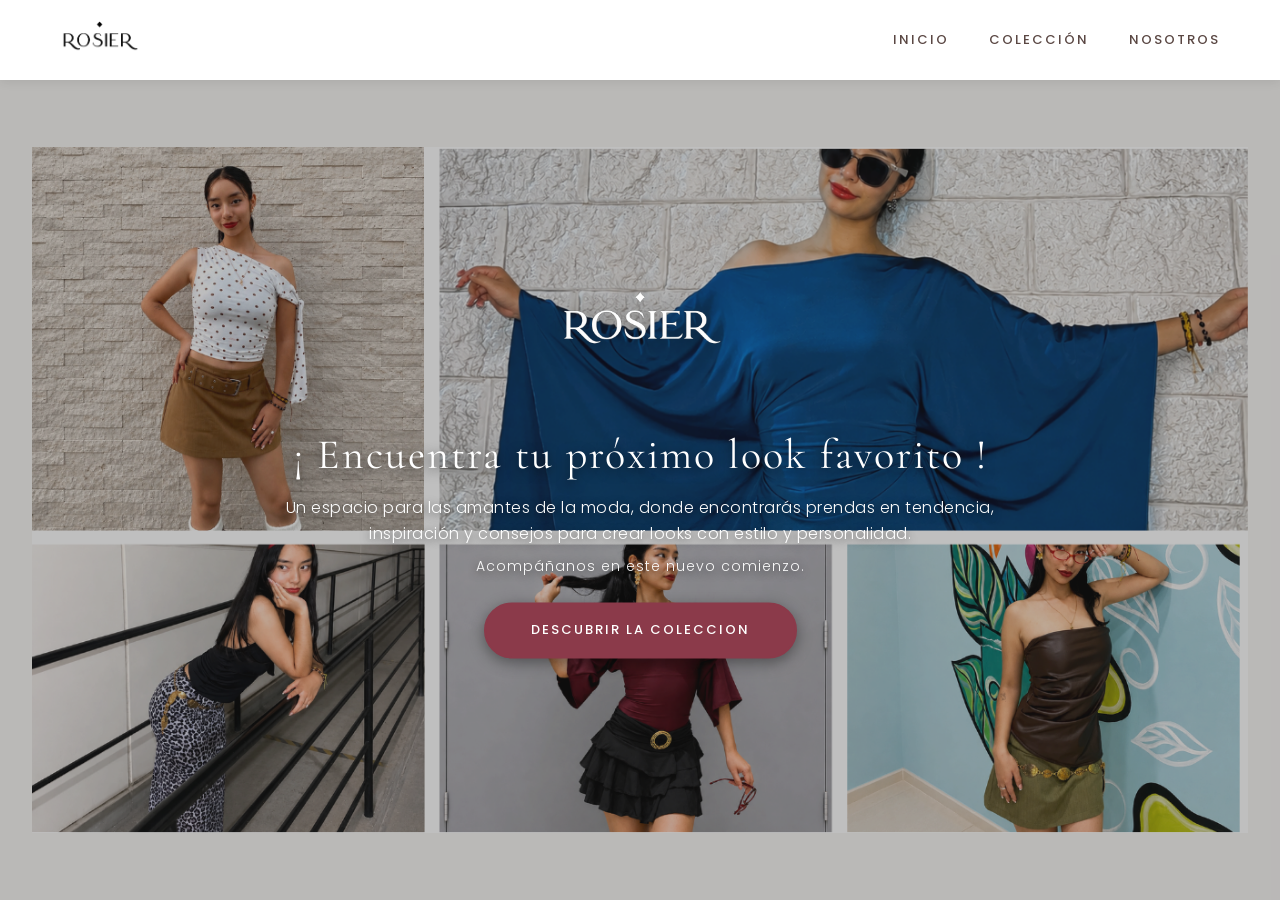
<file: index.html>
<!DOCTYPE html>
<html lang="es">

<head>
    <meta charset="UTF-8">
    <meta name="viewport" content="width=device-width, initial-scale=1.0">
    <title>ROSIER | Moda Femenina</title>

    <link rel="stylesheet" href="2. Estilo/estilo.css">

    <link href="https://fonts.googleapis.com/css2?family=Poppins:wght@300;400;500;600;700&family=Cormorant+Garamond:wght@400;500;600&display=swap"
        rel="stylesheet">
</head>

<body>

    <header>

        <div class="logo-mini">
            <img src="4. Imagenes/Logo/Logo_ROSIER.png" alt="ROSIER">
        </div>

        <nav>
            <a href="#">Inicio</a>
            <a href="1.%20Index/Coleccion.html">Colección</a>
            <a href="#">Nosotros</a>
        </nav>

    </header>

    <section class="hero">
        
        <!-- IMAGEN DE FONDO COMPLETA -->
        <img src="4. Imagenes/Logo/Index.png" alt="ROSIER Collection" class="hero-image">
        
        <!-- OVERLAY OSCURO -->
        <div class="hero-overlay"></div>

        <!-- CONTENIDO CENTRADO -->
        <div class="hero-content">
            
            <img src="4. Imagenes/Logo/LOGO_ROS.png"
                 alt="ROSIER"
                 class="logo-principal">

            <h1>¡ Encuentra tu próximo look favorito !</h1>

            <p class="descripcion">
                Un espacio para las amantes de la moda, donde encontrarás prendas en tendencia,
                inspiración y consejos para crear looks con estilo y personalidad.
            </p>

            <p class="descripcion-secundaria">
                Acompáñanos en este nuevo comienzo.
            </p>

            <a href="1. Index/Coleccion.html" class="btn-coleccion">
                Descubrir la coleccion
            </a>

        </div>

    </section>

</body>

</html>
</file>
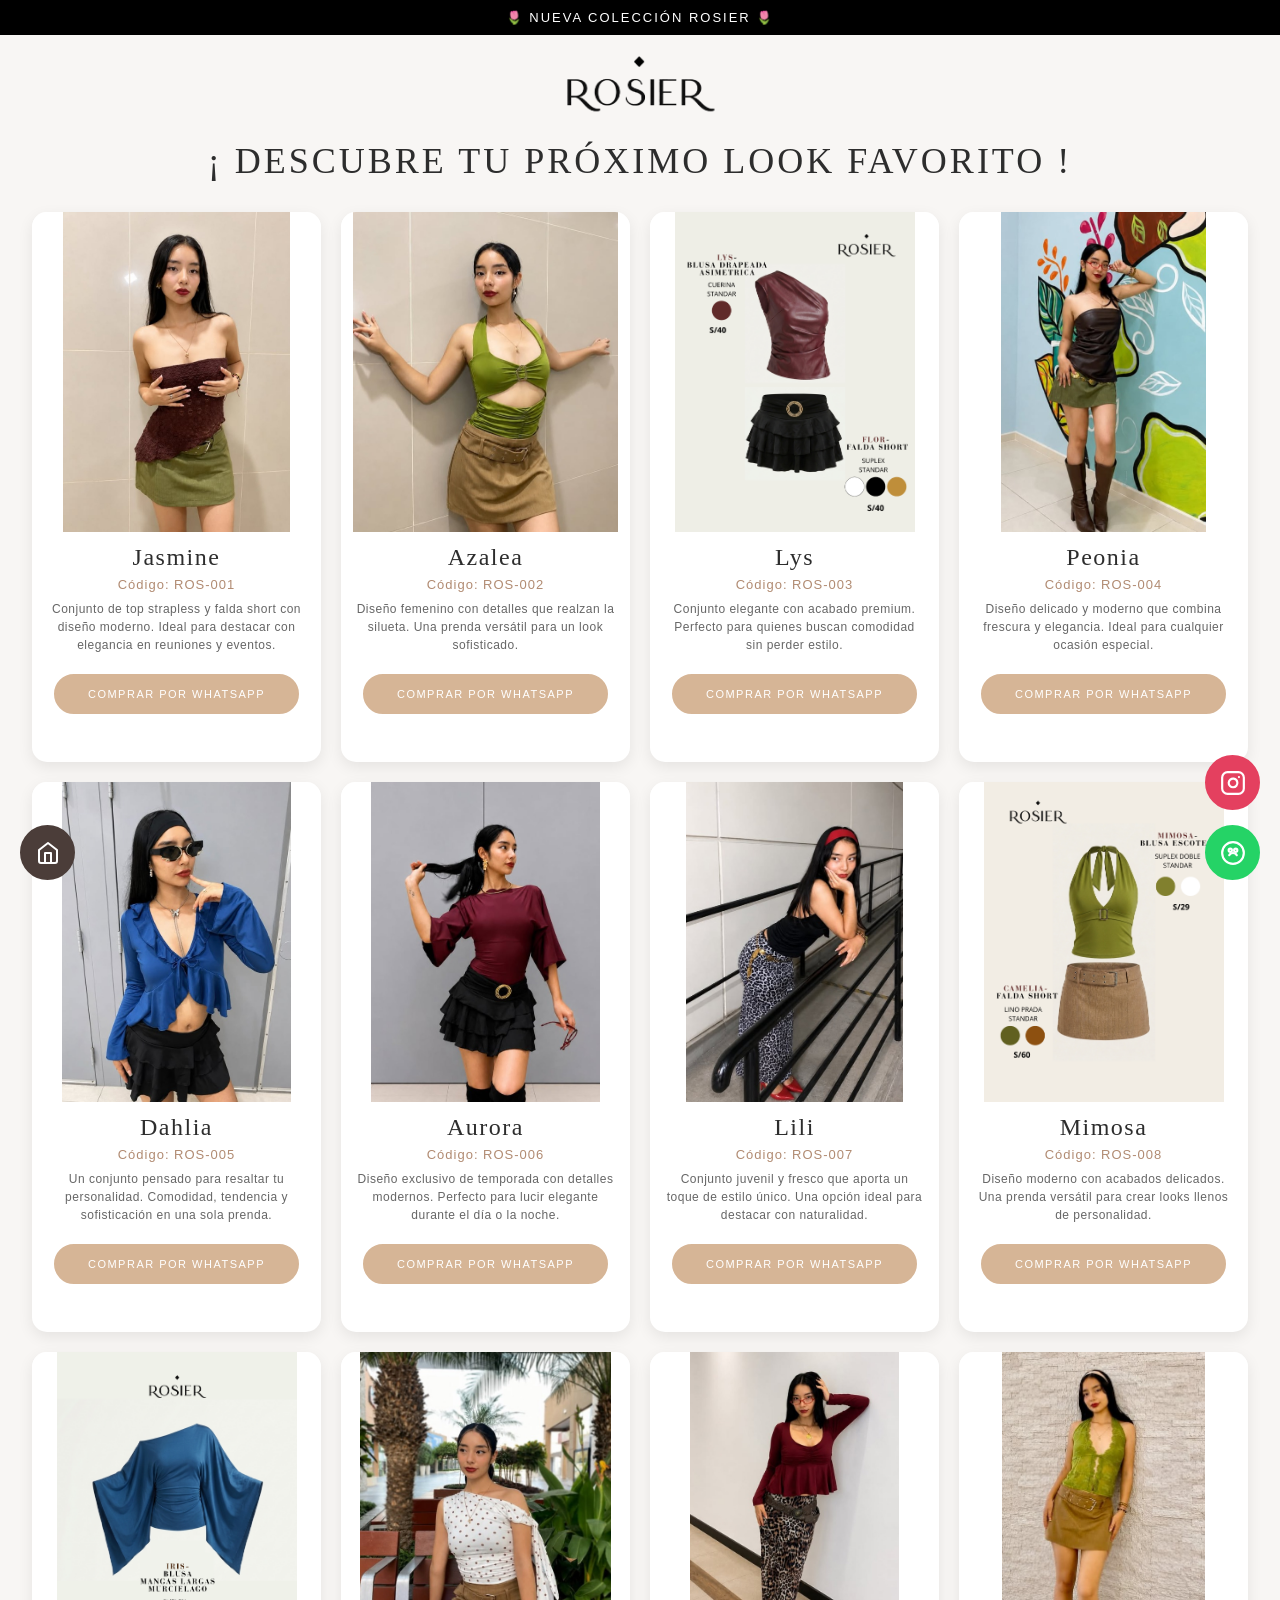
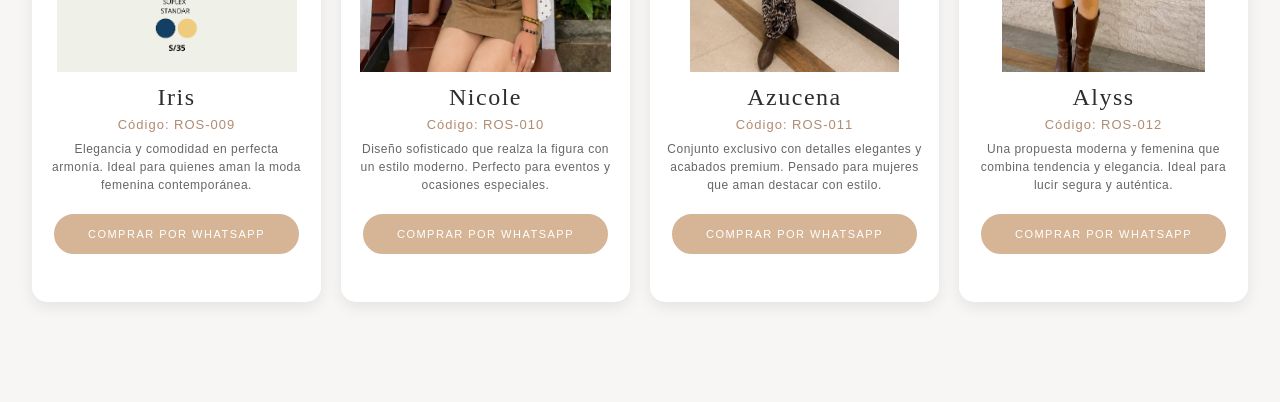
<file: 1. Index/Coleccion.html>
<!DOCTYPE html>
<html lang="es">

<head>

    <meta charset="UTF-8">
    <meta name="viewport" content="width=device-width, initial-scale=1.0">

    <title>ROSIER | Colección</title>

    <link rel="stylesheet" href="../2. Estilo/Coleccion.css">

    <link href="https://fonts.googleapis.com/css2?family=Poppins:wght@300;400;500;600;700&display=swap"
        rel="stylesheet">

</head>

<body>

    <div class="top-bar">
        🌷 NUEVA COLECCIÓN ROSIER 🌷
    </div>

    <div class="logo-container">

        <a href="../index.html">

            <img src="../4. Imagenes/Logo/Logo_ROSIER.png"
                class="logo">

        </a>

    </div>

    <h1 class="titulo">
        ¡ Descubre tu próximo look favorito !
    </h1>

    <section class="productos-grid">

        <!-- PRODUCTO 1 -->

        <div class="producto">

            <div class="slider">

                <img src="../4. Imagenes/Coleccion/1/1_A.png" class="activa">
                <img src="../4. Imagenes/Coleccion/1/1_B.png">
                <img src="../4. Imagenes/Coleccion/1/1_C.png">

            </div>

            <h3>Jasmine</h3>

            <p class="codigo">
                Código: ROS-001
            </p>

            <p class="descripcion">
                Conjunto de top strapless y falda short con diseño moderno.
                Ideal para destacar con elegancia en reuniones y eventos.
            </p>

            <a href="https://wa.me/51977419903?text=Hola,%20quiero%20información%20del%20ROS-001"
                target="_blank"
                class="btn-comprar">

                Comprar por WhatsApp

            </a>

        </div>

        <!-- PRODUCTO 2 -->

        <div class="producto">

            <div class="slider">

                <img src="../4. Imagenes/Coleccion/2/2_A.png" class="activa">
                <img src="../4. Imagenes/Coleccion/2/2_B.png">
                <img src="../4. Imagenes/Coleccion/2/2_C.png">

            </div>

            <h3>Azalea</h3>

            <p class="codigo">
                Código: ROS-002
            </p>

            <p class="descripcion">
                Diseño femenino con detalles que realzan la silueta.
                Una prenda versátil para un look sofisticado.
            </p>

            <a href="https://wa.me/51977419903?text=Hola,%20quiero%20información%20del%20ROS-002"
                target="_blank"
                class="btn-comprar">

                Comprar por WhatsApp

            </a>

        </div>

        <!-- PRODUCTO 3 -->

        <div class="producto">

            <img src="../4. Imagenes/Coleccion/3/3_C.png">

            <h3>Lys</h3>

            <p class="codigo">
                Código: ROS-003
            </p>

            <p class="descripcion">
                Conjunto elegante con acabado premium.
                Perfecto para quienes buscan comodidad sin perder estilo.
            </p>

            <a href="https://wa.me/51977419903?text=Hola,%20quiero%20información%20del%20ROS-003"
                target="_blank"
                class="btn-comprar">

                Comprar por WhatsApp

            </a>

        </div>
        
        <div class="producto">

        <div class="slider">
        <img src="../4. Imagenes/Coleccion/4/4_A.png" class="activa">
        <img src="../4. Imagenes/Coleccion/4/4_B.png">
        <img src="../4. Imagenes/Coleccion/4/4_C.png">
        </div>

       <h3>Peonia</h3>

       <p class="codigo">Código: ROS-004</p>

       <p class="descripcion">
        Diseño delicado y moderno que combina frescura y elegancia.
        Ideal para cualquier ocasión especial.
       </p>

       <a href="https://wa.me/51977419903?text=Hola,%20quiero%20información%20del%20ROS-004"
        target="_blank"
        class="btn-comprar">
        Comprar por WhatsApp
       </a>

       </div>
       <!-- PRODUCTO 5 -->
<div class="producto">
    <div class="slider">
        <img src="../4. Imagenes/Coleccion/5/5_A.png" class="activa">
        <img src="../4. Imagenes/Coleccion/5/5_B.png">
        <img src="../4. Imagenes/Coleccion/5/5_C.png">
    </div>

    <h3>Dahlia</h3>
    <p class="codigo">Código: ROS-005</p>

    <p class="descripcion">
        Un conjunto pensado para resaltar tu personalidad.
        Comodidad, tendencia y sofisticación en una sola prenda.
    </p>

    <a href="https://wa.me/51977419903?text=Hola,%20quiero%20información%20del%20ROS-005"
       target="_blank"
       class="btn-comprar">
       Comprar por WhatsApp
    </a>
</div>

<!-- PRODUCTO 6 -->
<div class="producto">
    <div class="slider">
        <img src="../4. Imagenes/Coleccion/6/6_A.png" class="activa">
        <img src="../4. Imagenes/Coleccion/6/6_B.png">
        <img src="../4. Imagenes/Coleccion/6/6_C.png">
    </div>

    <h3>Aurora</h3>
    <p class="codigo">Código: ROS-006</p>

    <p class="descripcion">
        Diseño exclusivo de temporada con detalles modernos.
        Perfecto para lucir elegante durante el día o la noche.
    </p>

    <a href="https://wa.me/51977419903?text=Hola,%20quiero%20información%20del%20ROS-006"
       target="_blank"
       class="btn-comprar">
       Comprar por WhatsApp
    </a>
</div>

<!-- PRODUCTO 7 -->
<div class="producto">
    <div class="slider">
        <img src="../4. Imagenes/Coleccion/7/7_A.png" class="activa">
        <img src="../4. Imagenes/Coleccion/7/7_B.png">
        <img src="../4. Imagenes/Coleccion/7/7_C.png">
    </div>

    <h3>Lili</h3>
    <p class="codigo">Código: ROS-007</p>

    <p class="descripcion">
        Conjunto juvenil y fresco que aporta un toque de estilo único.
        Una opción ideal para destacar con naturalidad.
    </p>

    <a href="https://wa.me/51977419903?text=Hola,%20quiero%20información%20del%20ROS-007"
       target="_blank"
       class="btn-comprar">
       Comprar por WhatsApp
    </a>
</div>

<!-- PRODUCTO 8 -->
<div class="producto">

    <img src="../4. Imagenes/Coleccion/8/8_C.png">

    <h3>Mimosa</h3>

    <p class="codigo">Código: ROS-008</p>

    <p class="descripcion">
        Diseño moderno con acabados delicados.
        Una prenda versátil para crear looks llenos de personalidad.
    </p>

    <a href="https://wa.me/51977419903?text=Hola,%20quiero%20información%20del%20ROS-008"
       target="_blank"
       class="btn-comprar">
       Comprar por WhatsApp
    </a>

</div>

<!-- PRODUCTO 9 -->
<div class="producto">

    <img src="../4. Imagenes/Coleccion/9/9_C.png">

    <h3>Iris</h3>

    <p class="codigo">Código: ROS-009</p>

    <p class="descripcion">
        Elegancia y comodidad en perfecta armonía.
        Ideal para quienes aman la moda femenina contemporánea.
    </p>

    <a href="https://wa.me/51977419903?text=Hola,%20quiero%20información%20del%20ROS-009"
       target="_blank"
       class="btn-comprar">
       Comprar por WhatsApp
    </a>

</div>

<!-- PRODUCTO 10 -->
<div class="producto">
    <div class="slider">
        <img src="../4. Imagenes/Coleccion/10/10_A.png" class="activa">
        <img src="../4. Imagenes/Coleccion/10/10_B.png">
        <img src="../4. Imagenes/Coleccion/10/10_C.png">
    </div>

    <h3>Nicole</h3>

    <p class="codigo">Código: ROS-010</p>

    <p class="descripcion">
        Diseño sofisticado que realza la figura con un estilo moderno.
        Perfecto para eventos y ocasiones especiales.
    </p>

    <a href="https://wa.me/51977419903?text=Hola,%20quiero%20información%20del%20ROS-010"
       target="_blank"
       class="btn-comprar">
       Comprar por WhatsApp
    </a>

</div>

<!-- PRODUCTO 11 -->
<div class="producto">
    <div class="slider">
        <img src="../4. Imagenes/Coleccion/11/11_A.png" class="activa">
        <img src="../4. Imagenes/Coleccion/11/11_B.png">
        <img src="../4. Imagenes/Coleccion/11/11_C.png">
    </div>

    <h3>Azucena</h3>

    <p class="codigo">Código: ROS-011</p>

    <p class="descripcion">
        Conjunto exclusivo con detalles elegantes y acabados premium.
        Pensado para mujeres que aman destacar con estilo.
    </p>

    <a href="https://wa.me/51977419903?text=Hola,%20quiero%20información%20del%20ROS-011"
       target="_blank"
       class="btn-comprar">
       Comprar por WhatsApp
    </a>

</div>

<!-- PRODUCTO 12 -->
<div class="producto">
    <div class="slider">
        <img src="../4. Imagenes/Coleccion/12/12_A.png" class="activa">
        <img src="../4. Imagenes/Coleccion/12/12_B.png">
        <img src="../4. Imagenes/Coleccion/12/12_C.png">
    </div>

    <h3>Alyss</h3>

    <p class="codigo">Código: ROS-012</p>

    <p class="descripcion">
        Una propuesta moderna y femenina que combina tendencia y elegancia.
        Ideal para lucir segura y auténtica.
    </p>

    <a href="https://wa.me/51977419903?text=Hola,%20quiero%20información%20del%20ROS-012"
       target="_blank"
       class="btn-comprar">
       Comprar por WhatsApp
    </a>

</div>

    </section>

    <!-- BOTON INICIO -->
    <a href="../index.html" class="btn-inicio" title="Inicio">
        <svg xmlns="http://www.w3.org/2000/svg" width="24" height="24" viewBox="0 0 24 24" fill="none" stroke="currentColor" stroke-width="2" stroke-linecap="round" stroke-linejoin="round">
            <path d="m3 9 9-7 9 7v11a2 2 0 0 1-2 2H5a2 2 0 0 1-2-2z"></path>
            <polyline points="9 22 9 12 15 12 15 22"></polyline>
        </svg>
    </a>

    <!-- BOTON WHATSAPP -->
    <a href="https://wa.me/51977419903" target="_blank" class="btn-whatsapp" title="WhatsApp">
        <svg xmlns="http://www.w3.org/2000/svg" width="26" height="26" viewBox="0 0 24 24" fill="none" stroke="currentColor" stroke-width="2" stroke-linecap="round" stroke-linejoin="round">
            <circle cx="12" cy="12" r="10"></circle>
            <path d="M8 9.5a1.5 1.5 0 1 1 3 0 1.5 1.5 0 0 1-3 0Z"></path>
            <path d="M13 9.5a1.5 1.5 0 1 1 3 0 1.5 1.5 0 0 1-3 0Z"></path>
            <path d="M8.5 14c.5-1 2-2 3.5-2s3 1 3.5 2"></path>
        </svg>
    </a>

    <!-- BOTON INSTAGRAM -->
    <a href="https://www.instagram.com/rosier_2026/" target="_blank" class="btn-instagram" title="Instagram">
        <svg xmlns="http://www.w3.org/2000/svg" width="26" height="26" viewBox="0 0 24 24" fill="none" stroke="currentColor" stroke-width="2" stroke-linecap="round" stroke-linejoin="round">
            <rect width="20" height="20" x="2" y="2" rx="5" ry="5"></rect>
            <path d="M16 11.37A4 4 0 1 1 12.63 8 4 4 0 0 1 16 11.37z"></path>
            <line x1="17.5" x2="17.51" y1="6.5" y2="6.5"></line>
        </svg>
    </a>

    <script>

        document.addEventListener("DOMContentLoaded", () => {

    const sliders = document.querySelectorAll(".slider");

    sliders.forEach(slider => {

        const imagenes = slider.querySelectorAll("img");

        if (imagenes.length <= 1) return;

        let actual = 0;

        imagenes[0].classList.add("activa");

        setInterval(() => {

            imagenes[actual].classList.remove("activa");

            actual = (actual + 1) % imagenes.length;

            imagenes[actual].classList.add("activa");

        }, 5000);

    });

});

    </script>

</body>

</html>
</file>
<file: 2. Estilo/estilo.css>
*{
    margin: 0;
    padding: 0;
    box-sizing: border-box;
}

html, body{
    font-family: 'Poppins', sans-serif;
    background: #f8f6f4;
    overflow: hidden;
    height: 100%;
}

/* HEADER */
header{
    position: fixed;
    top: 0;
    left: 0;
    width: 100%;
    height: 80px;
    background: white;
    display: flex;
    justify-content: space-between;
    align-items: center;
    padding: 0 60px;
    box-shadow: 0 2px 10px rgba(0,0,0,0.08);
    z-index: 1000;
}

.logo-mini img{
    width: 80px;
    height: auto;
}

nav{
    display: flex;
    gap: 40px;
}

nav a{
    text-decoration: none;
    color: #5a4743;
    font-size: 13px;
    font-weight: 500;
    letter-spacing: 2px;
    text-transform: uppercase;
    transition: color 0.3s ease;
}

nav a:hover{
    color: #d4aa84;
}

/* HERO - IMAGEN AL RAS DEL HEADER Y MÁS AMPLIA */
.hero{
    position: relative;
    width: 100%;
    height: 100vh;
    display: flex;
    align-items: center;
    justify-content: center;
    background: #f8f6f4;
    padding-top: 80px; /* ← Espacio exacto del header */
}

.hero-image{
    width: 95%; /* ← Más ancha (95%) */
    height: calc(100vh - 80px); /* ← Ocupa todo el alto disponible */
    object-fit: contain;
    object-position: center;
    display: block;
}

.hero-overlay{
    position: absolute;
    top: 80px; /* ← Empieza justo debajo del header */
    left: 0;
    width: 100%;
    height: calc(100% - 80px);
    background: rgba(0, 0, 0, 0.25);
    z-index: 1;
    pointer-events: none;
}

.hero-content{
    position: absolute;
    top: 50%;
    left: 50%;
    transform: translate(-50%, -50%);
    z-index: 2;
    max-width: 900px;
    width: 90%;
    padding: 40px 30px;
    text-align: center;
}

/* LOGO PRINCIPAL */
.logo-principal{
    width: 250px;
    max-width: 70%;
    margin-bottom: 15px;
    filter: drop-shadow(0 4px 12px rgba(0,0,0,0.5));
}

/* TITULO */
.hero h1{
    font-family: 'Cormorant Garamond', serif;
    font-size: 42px;
    color: white;
    margin-bottom: 15px;
    font-weight: 400;
    letter-spacing: 2px;
    text-shadow: 0 3px 12px rgba(0,0,0,0.7);
    line-height: 1.2;
}

/* DESCRIPCIONES */
.descripcion{
    max-width: 750px;
    margin: 0 auto 10px;
    font-size: 16px;
    line-height: 1.6;
    color: rgba(255, 255, 255, 0.98);
    font-weight: 300;
    letter-spacing: 0.5px;
    text-shadow: 0 2px 8px rgba(0,0,0,0.6);
}

.descripcion-secundaria{
    font-size: 14px;
    color: rgba(255, 255, 255, 0.95);
    margin-bottom: 25px;
    font-weight: 300;
    letter-spacing: 1px;
    text-shadow: 0 2px 8px rgba(0,0,0,0.6);
}

/* BOTON */
.btn-coleccion{
    display: inline-block;
    text-decoration: none;
    background: #8B3A4A;
    color: white;
    padding: 16px 45px;
    border-radius: 50px;
    font-size: 13px;
    font-weight: 500;
    letter-spacing: 2px;
    text-transform: uppercase;
    transition: all 0.3s ease;
    border: 2px solid #8B3A4A;
    box-shadow: 0 4px 15px rgba(0,0,0,0.4);
}

.btn-coleccion:hover{
    background: transparent;
    color: white;
    border-color: white;
    transform: translateY(-3px);
    box-shadow: 0 6px 20px rgba(0,0,0,0.5);
}

/* RESPONSIVE */
@media(max-width: 768px){
    header{
        padding: 0 25px;
        height: 70px;
    }
    
    .logo-mini img{
        width: 70px;
    }
    
    nav{
        gap: 20px;
    }
    
    nav a{
        font-size: 11px;
        letter-spacing: 1px;
    }
    
    .hero{
        padding-top: 70px;
    }
    
    .hero-image{
        width: 98%;
        height: calc(100vh - 70px);
    }
    
    .hero-overlay{
        top: 70px;
        height: calc(100% - 70px);
    }
    
    .logo-principal{
        width: 200px;
    }
    
    .hero h1{
        font-size: 32px;
    }
    
    .descripcion{
        font-size: 14px;
    }
    
    .descripcion-secundaria{
        font-size: 12px;
    }
    
    .btn-coleccion{
        padding: 14px 35px;
        font-size: 11px;
    }
}

@media(max-width: 480px){
    .hero h1{
        font-size: 26px;
    }
    
    .logo-principal{
        width: 160px;
    }
    
    .descripcion{
        font-size: 13px;
    }
    
    .btn-coleccion{
        padding: 12px 30px;
        font-size: 10px;
    }
}
/* ==========================
   AJUSTES SOLO PARA CELULAR
========================== */

@media(max-width: 768px){
    
    /* HEADER MÁS COMPACTO */
    header{
        padding: 0 20px;
        height: 65px;
    }
    
    .logo-mini img{
        width: 65px;
    }
    
    nav{
        gap: 15px;
    }
    
    nav a{
        font-size: 10px;
        letter-spacing: 1px;
    }
    
    /* HERO EN CELULAR */
    .hero{
        padding-top: 65px;
    }
    
    .hero-image{
        width: 100%;
        height: calc(100vh - 65px);
    }
    
    .hero-overlay{
        top: 65px;
        height: calc(100% - 65px);
    }
    
    /* CONTENIDO MÁS COMPACTO */
    .hero-content{
        padding: 20px 15px;
        width: 95%;
    }
    
    .logo-principal{
        width: 180px;
        margin-bottom: 10px;
    }
    
    .hero h1{
        font-size: 24px;
        margin-bottom: 10px;
        letter-spacing: 1px;
    }
    
    .descripcion{
        font-size: 13px;
        line-height: 1.5;
        margin-bottom: 8px;
    }
    
    .descripcion-secundaria{
        font-size: 12px;
        margin-bottom: 15px;
    }
    
    /* BOTON MÁS PEQUEÑO */
    .btn-coleccion{
        padding: 12px 30px;
        font-size: 11px;
    }
}

/* CELULARES PEQUEÑOS */
@media(max-width: 480px){
    
    header{
        padding: 0 15px;
        height: 60px;
    }
    
    .logo-mini img{
        width: 60px;
    }
    
    nav{
        gap: 12px;
    }
    
    nav a{
        font-size: 9px;
    }
    
    .hero{
        padding-top: 60px;
    }
    
    .hero-image{
        height: calc(100vh - 60px);
    }
    
    .hero-overlay{
        top: 60px;
        height: calc(100% - 60px);
    }
    
    .hero-content{
        padding: 15px 10px;
    }
    
    .logo-principal{
        width: 150px;
    }
    
    .hero h1{
        font-size: 20px;
    }
    
    .descripcion{
        font-size: 12px;
    }
    
    .descripcion-secundaria{
        font-size: 11px;
    }
    
    .btn-coleccion{
        padding: 10px 25px;
        font-size: 10px;
    }
}
</file>
<file: 2. Estilo/Coleccion.css>
*{
    margin:0;
    padding:0;
    box-sizing:border-box;
    font-family: 'Montserrat', sans-serif;
}

body{
    background:#f8f6f4;
}

/* BARRA SUPERIOR */

.top-bar{
    background:#000;
    color:#fff;
    text-align:center;
    padding:10px;
    letter-spacing:2px;
    font-size:13px;
    font-weight:400;
    font-family: 'Montserrat', sans-serif;
}

/* LOGO */

.logo-container{
    text-align:center;
    padding:20px 0;
}

.logo{
    width:160px;
}

/* TITULO */

.titulo{
    text-align:center;
    font-family: 'Cormorant Garamond', serif;
    font-size:36px;
    color:#2d2d2d;
    margin-bottom:30px;
    letter-spacing:3px;
    font-weight:400;
    text-transform:uppercase;
}

/* GRID - 4 COLUMNAS EN PC */

.productos-grid{
    width:95%;
    max-width:1400px;
    margin:auto;
    display:grid;
    grid-template-columns: repeat(4, 1fr);
    gap:20px;
    padding-bottom:100px;
}

/* TARJETA */

.producto{
    background:white;
    border-radius:15px;
    overflow:hidden;
    box-shadow:0 5px 15px rgba(0,0,0,.08);
    transition:.3s;
    min-height:550px;
    display:flex;
    flex-direction:column;
}

.producto:hover{
    transform:translateY(-5px);
    box-shadow:0 8px 20px rgba(0,0,0,.12);
}

/* SLIDER */

.slider{
    position:relative;
    width:100%;
    height:320px;
    overflow:hidden;
    background:white;
}

.slider img{
    position:absolute;
    top:0;
    left:0;
    width:100%;
    height:100%;
    object-fit:contain;
    opacity:0;
    transition:opacity 1.5s ease-in-out;
}

.slider img.activa{
    opacity:1;
}

/* PRODUCTOS CON UNA FOTO */

.producto > img{
    width:100%;
    height:320px;
    object-fit:contain;
    background:white;
}

/* TITULO PRODUCTO */

.producto h3{
    text-align:center;
    font-family: 'Cormorant Garamond', serif;
    font-size:24px;
    font-weight:500;
    margin-top:12px;
    color:#2d2d2d;
    letter-spacing:1.5px;
}

/* CODIGO */

.codigo{
    text-align:center;
    color:#b18b72;
    font-size:13px;
    font-weight:400;
    margin-top:6px;
    letter-spacing:1px;
}

/* DESCRIPCION */

.descripcion{
    text-align:center;
    padding:8px 15px;
    color:#666;
    line-height:1.5;
    font-size:12px;
    min-height:70px;
    font-weight:300;
    letter-spacing:0.5px;
}

/* BOTON WHATSAPP PRODUCTO */

.btn-comprar{
    display:block;
    width:85%;
    margin:12px auto 20px;
    padding:12px;
    text-align:center;
    text-decoration:none;
    background:#d6b596;
    color:white;
    border-radius:50px;
    font-weight:400;
    font-size:11px;
    letter-spacing:1.5px;
    text-transform:uppercase;
    transition:.3s;
    border: 2px solid #d6b596;
}

.btn-comprar:hover{
    background: transparent;
    color: #5a4743;
    border-color: #d6b596;
    transform: translateY(-2px);
}

/* BOTON INICIO - CIRCULAR */
.btn-inicio {
    position: fixed;
    bottom: 20px;
    left: 20px;
    background: #4b3d39;
    color: white;
    width: 55px;
    height: 55px;
    border-radius: 50%;
    display: flex;
    align-items: center;
    justify-content: center;
    z-index: 999;
    border: 2px solid #4b3d39;
    transition: all 0.3s ease;
    cursor: pointer;
    text-decoration: none;
    padding: 0;
}

.btn-inicio:hover {
    background: transparent;
    color: #4b3d39;
    transform: translateY(-3px);
}

.btn-inicio svg {
    width: 24px;
    height: 24px;
}

/* BOTON INSTAGRAM - CIRCULAR */
.btn-instagram {
    position: fixed;
    bottom: 90px;
    right: 20px;
    background: #E4405F;
    color: white;
    width: 55px;
    height: 55px;
    border-radius: 50%;
    display: flex;
    align-items: center;
    justify-content: center;
    z-index: 999;
    border: 2px solid #E4405F;
    transition: all 0.3s ease;
    cursor: pointer;
    text-decoration: none;
    padding: 0;
}

.btn-instagram:hover {
    background: transparent;
    color: #E4405F;
    transform: translateY(-3px);
}

.btn-instagram svg {
    width: 26px;
    height: 26px;
}

/* BOTON WHATSAPP - CIRCULAR */
.btn-whatsapp {
    position: fixed;
    bottom: 20px;
    right: 20px;
    background: #25D366;
    color: white;
    width: 55px;
    height: 55px;
    border-radius: 50%;
    display: flex;
    align-items: center;
    justify-content: center;
    z-index: 999;
    border: 2px solid #25D366;
    transition: all 0.3s ease;
    cursor: pointer;
    text-decoration: none;
    padding: 0;
}

.btn-whatsapp:hover {
    background: transparent;
    color: #25D366;
    transform: translateY(-3px);
}

.btn-whatsapp svg {
    width: 26px;
    height: 26px;
}

/* ==========================
   TABLETS - 2 COLUMNAS
========================== */

@media (max-width: 1024px){
    .productos-grid{
        grid-template-columns: repeat(2, 1fr);
        gap:18px;
    }

    .slider,
    .producto > img{
        height:350px;
    }

    .producto{
        min-height:580px;
    }

    .titulo{
        font-size:32px;
    }
}

/* ==========================
   CELULARES - 1 COLUMNA
========================== */

@media (max-width: 768px){
    .productos-grid{
        grid-template-columns:1fr;
        width:95%;
        gap:20px;
    }

    .slider,
    .producto > img{
        height:380px;
    }

    .producto{
        min-height:auto;
    }

    .titulo{
        font-size:26px;
        padding:0 15px;
        letter-spacing:2px;
    }

    .producto h3{
        font-size:22px;
    }

    .descripcion{
        font-size:14px;
        padding:15px;
        min-height:auto;
    }

    .logo{
        width:140px;
    }

    .top-bar{
        font-size:12px;
    }
}

/* ==========================
   CELULARES PEQUEÑOS
========================== */

@media (max-width: 480px){
    .slider,
    .producto > img{
        height:320px;
    }

    .titulo{
        font-size:22px;
    }

    .producto h3{
        font-size:20px;
    }

    .btn-whatsapp,
    .btn-instagram,
    .btn-inicio{
        padding:10px 16px;
        font-size:10px;
    }
}
</file>
